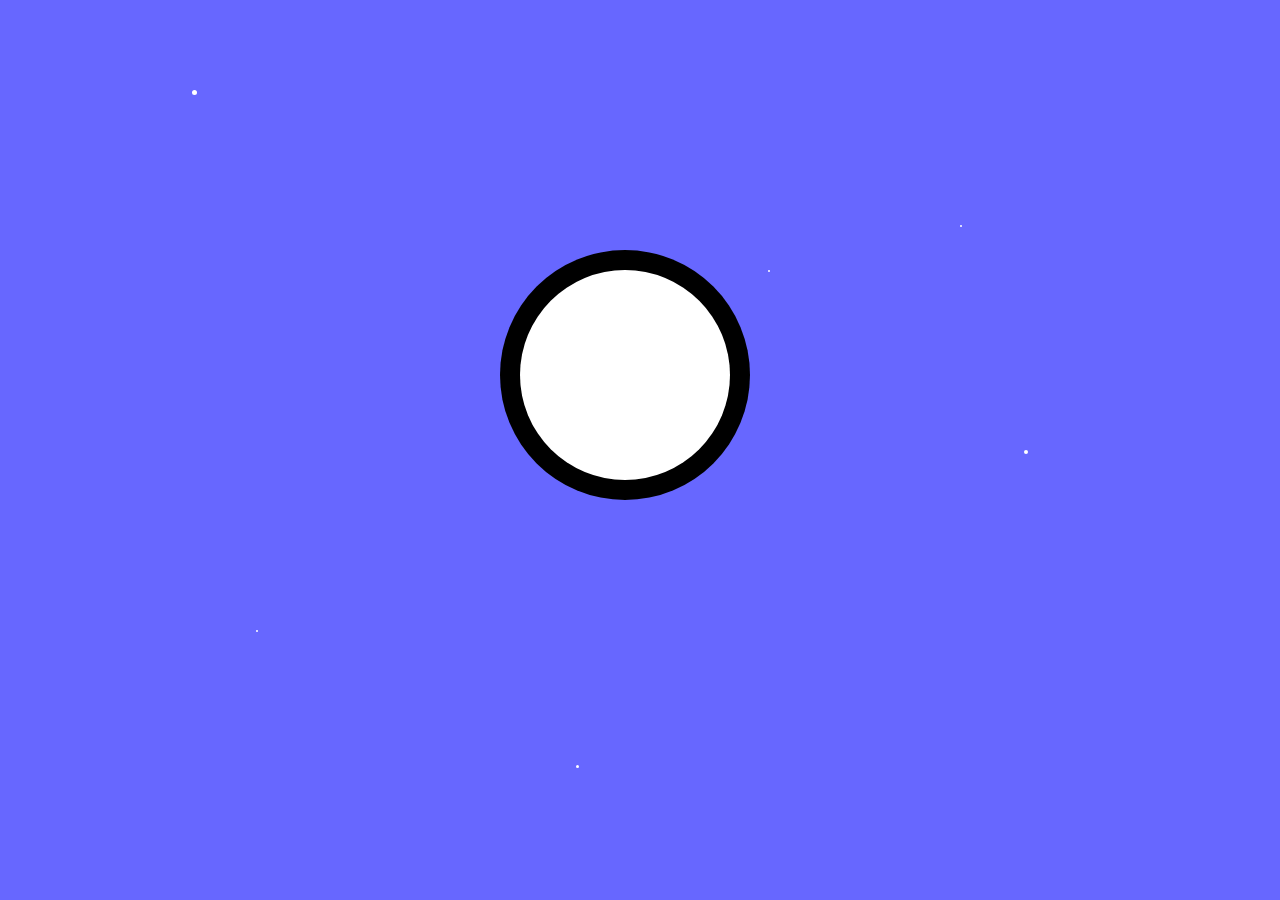
<file: animation.html>
<!DOCTYPE html>
<html lang="en">
<head>
  <meta charset="UTF-8" />
  <meta name="viewport" content="width=device-width, initial-scale=1.0" />
  <link rel="stylesheet" href="animation.css" />
  <title>Document</title>
</head>
<body>
  <div class="moon"></div>

  <div class="star" style="top: 10%; left: 15%; width: 5px; height: 5px; animation-delay: 0s;"></div>
  <div class="star" style="top: 30%; left: 60%; width: 2px; height: 2px; animation-delay: 0.5s;"></div>
  <div class="star" style="top: 50%; left: 80%; width: 4px; height: 4px; animation-delay: 1s;"></div>
  <div class="star" style="top: 70%; left: 20%; width: 2px; height: 2px; animation-delay: 1.5s;"></div>
  <div class="star" style="top: 85%; left: 45%; width: 3px; height: 3px; animation-delay: 0.8s;"></div>
  <div class="star" style="top: 25%; left: 75%; width: 2px; height: 2px; animation-delay: 2s;"></div>
</body>
</html>
</file>
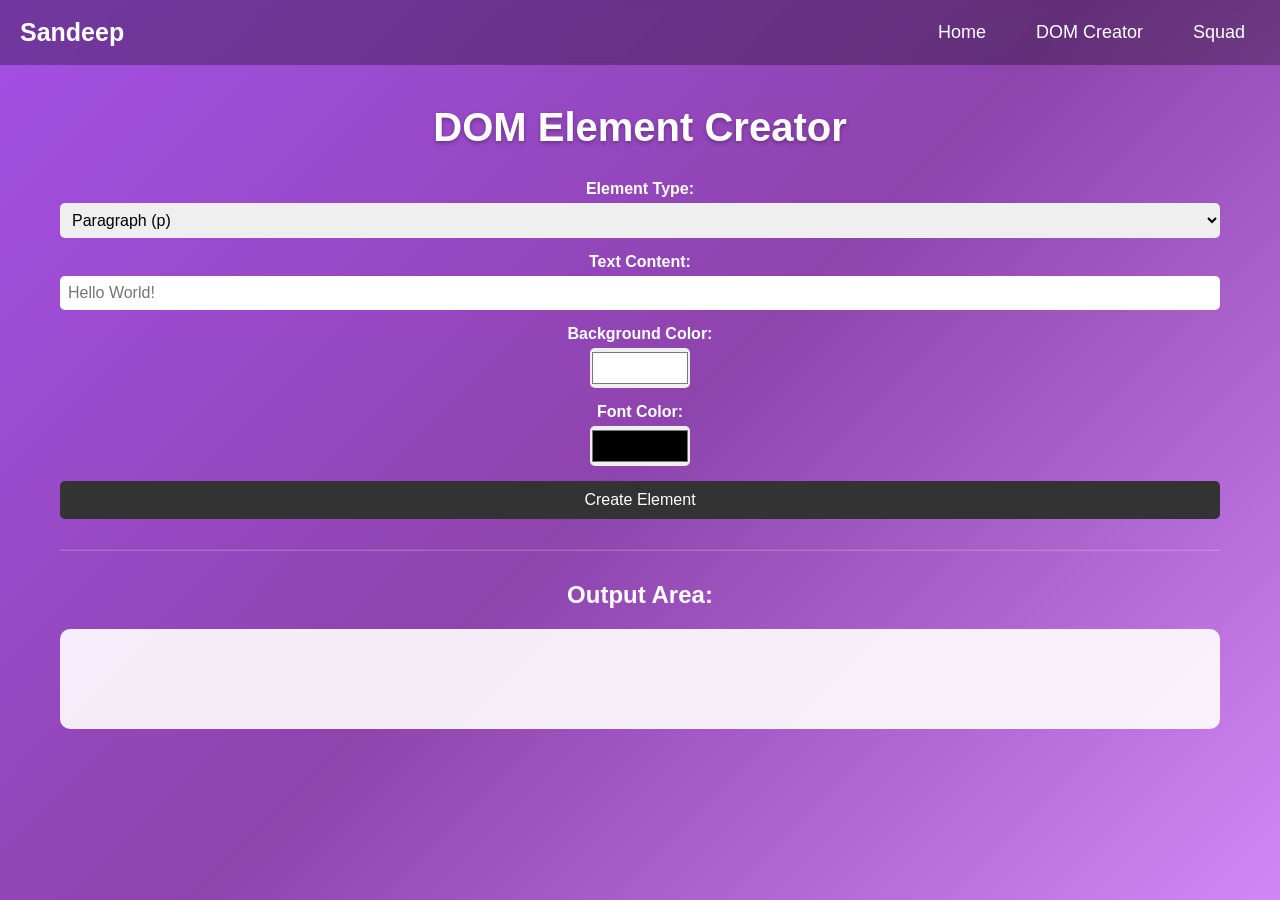
<file: Form.html>
<!DOCTYPE html>
<html lang="en">
<head>
    <meta charset="UTF-8">
    <meta name="viewport" content="width=device-width, initial-scale=1.0">
    <title>DOM Creator</title>
    <link rel="stylesheet" href="Project4.css">
</head>
<body>

    <header>
        <div class="logo">Sandeep</div>

        <nav class="side-nav" id="js-side-nav">
            <a href="Project4.html">Home</a>
            <a href="Form.html">DOM Creator</a>
            <a href="Change.html">Squad</a>
        </nav>

        <button class="hamburger" id="hamburgerBtn" aria-label="Toggle navigation">
            <span class="hamburger-line"></span>
            <span class="hamburger-line"></span>
            <span class="hamburger-line"></span>
        </button>
    </header>

    <main class="main-content">
        <h1>DOM Element Creator</h1>
        
        <div class="controls-box">
            <div class="input-group">
                <label for="elementType">Element Type:</label>
                <select id="elementType">
                    <option value="p">Paragraph (p)</option>
                    <option value="h1">Header (h1)</option>
                    <option value="h3">Sub-header (h3)</option>
                    <option value="div">Container (div)</option>
                    <option value="button">Button</option>
                </select>
            </div>

            <div class="input-group">
                <label for="elementText">Text Content:</label>
                <input type="text" id="elementText" placeholder="Hello World!">
            </div>

            <div class="input-group">
                <label for="bgColor">Background Color:</label>
                <input type="color" id="bgColor" value="#ffffff">
            </div>

            <div class="input-group">
                <label for="fontColor">Font Color:</label>
                <input type="color" id="fontColor" value="#000000">
            </div>

            <button id="createBtn" class="action-btn">Create Element</button>
        </div>

        <hr style="margin: 30px 0; border-color: rgba(255,255,255,0.2);">

        <h2>Output Area:</h2>
        <div id="outputContainer"></div>
    </main>

    <script src="Project4.js"></script>
</body>
</html>
</file>
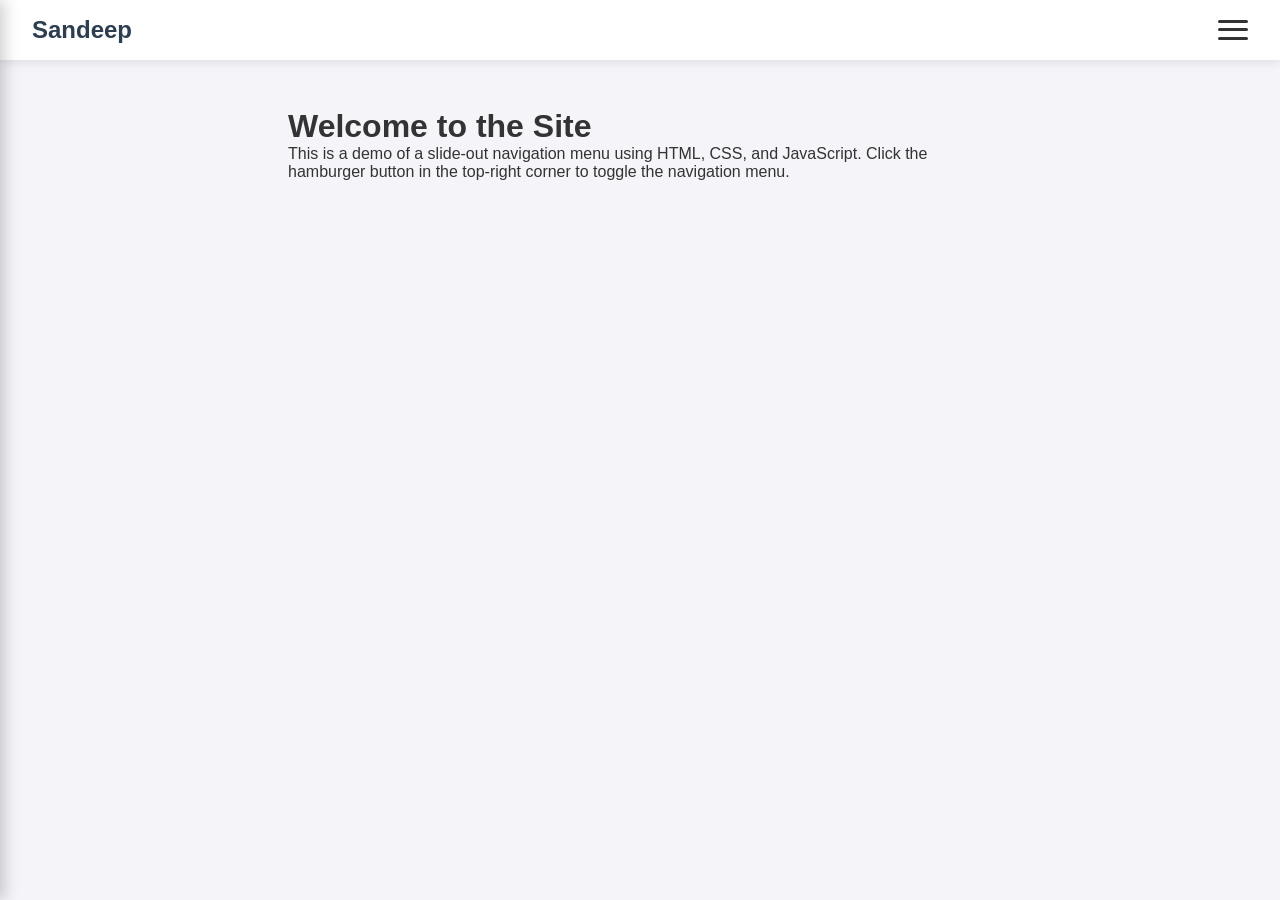
<file: indexx.html>
<!DOCTYPE html>
<html lang="en">
<head>
    <meta charset="UTF-8">
    <meta name="viewport" content="width=device-width, initial-scale=1.0">
    <title>Slide-Out Navigation</title>
    <link rel="stylesheet" href="style.css">
</head>
<body>

    <header>
        <div class="logo">Sandeep</div>
        <button class="nav-toggle" id="js-nav-toggle" aria-label="Toggle navigation">
            <span class="hamburger-line"></span>
            <span class="hamburger-line"></span>
            <span class="hamburger-line"></span>
        </button>
    </header>

    <nav class="side-nav" id="js-side-nav">
        <ul>
            <li><a href="#">Home</a></li>
            <li><a href="#">About Us</a></li>
            <li><a href="#">Services</a></li>
            <li><a href="#">Portfolio</a></li>
            <li><a href="#">Contact</a></li>
        </ul>
    </nav>

    <main class="main-content" id="js-main-content">
        <h1>Welcome to the Site</h1>
        <p>This is a demo of a slide-out navigation menu using HTML, CSS, and JavaScript. Click the hamburger button in the top-right corner to toggle the navigation menu.</p>
    </main>

    <script src="page.js"></script>
</body>
</html>
</file>
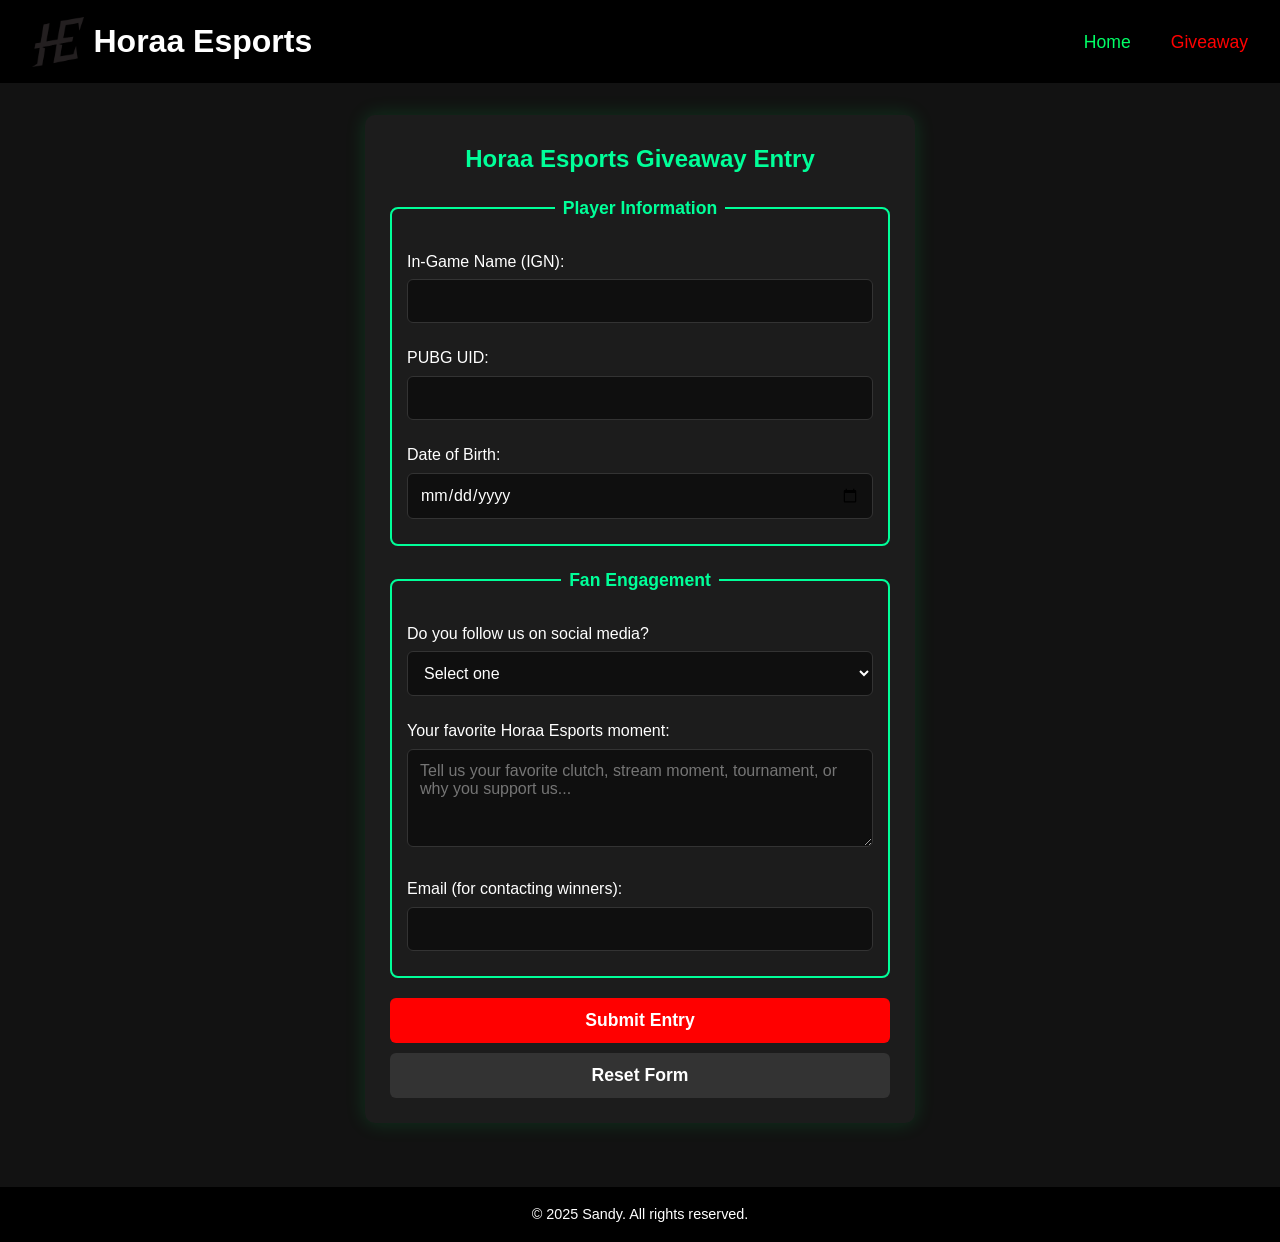
<file: Join.html>
<!DOCTYPE html>
<html lang="en">
<head>
  <meta charset="UTF-8">
  <meta name="viewport" content="width=device-width, initial-scale=1.0">
  <title>Horaa Esports Giveaway</title>
  <link rel="stylesheet" href="Project3.css">
</head>

<body>
  <header>
    <div class="logo">
      <img src="Logo Horaa.png" id="img" alt="Horaa Logo" />
      <h1>Horaa Esports</h1>
    </div>

    <input type="checkbox" id="nav-toggle" class="nav-toggle" />
    <label for="nav-toggle" class="nav-toggle-label">
      <span></span>
      <span></span>
      <span></span>
    </label>

    <nav>
      <ul>
        <li><a href="Project3.html">Home</a></li>
        <li><a href="Join.html" class="active">Giveaway</a></li>
      </ul>
    </nav>
  </header>

  <main>

    <form action="http://kijinoparagon.github.io/Testing/FormTester" method="GET" class="join-form">

      <h2>Horaa Esports Giveaway Entry</h2>

      <fieldset>
        <legend>Player Information</legend>

        <label for="ign">In-Game Name (IGN):</label>
        <input type="text" id="ign" name="ign" required>

        
        <label for="uid">PUBG UID:</label>
        <input type="number" id="uid" name="uid" required>

        
        <label for="dob">Date of Birth:</label>
        <input type="date" id="dob" name="dob" required>
      </fieldset>


      <fieldset>
        <legend>Fan Engagement</legend>

        <label for="follow">Do you follow us on social media?</label>
        <select id="follow" name="follow" required>
          <option value="" disabled selected>Select one</option>
          <option value="Yes">Yes</option>
          <option value="No">No</option>
        </select>

       
        <label for="moment">Your favorite Horaa Esports moment:</label>
        <textarea id="moment" name="moment" rows="4" placeholder="Tell us your favorite clutch, stream moment, tournament, or why you support us..." required></textarea>

        <label for="email">Email (for contacting winners):</label>
        <input type="email" id="email" name="email" required>

      </fieldset>

      <button type="submit">Submit Entry</button>
      <button type="reset" style="margin-top:10px; background:#333;">Reset Form</button>

    </form>

  </main>

  <footer>
    <p>&copy; 2025 Sandy. All rights reserved.</p>
  </footer>

</body>
</html>
</file>
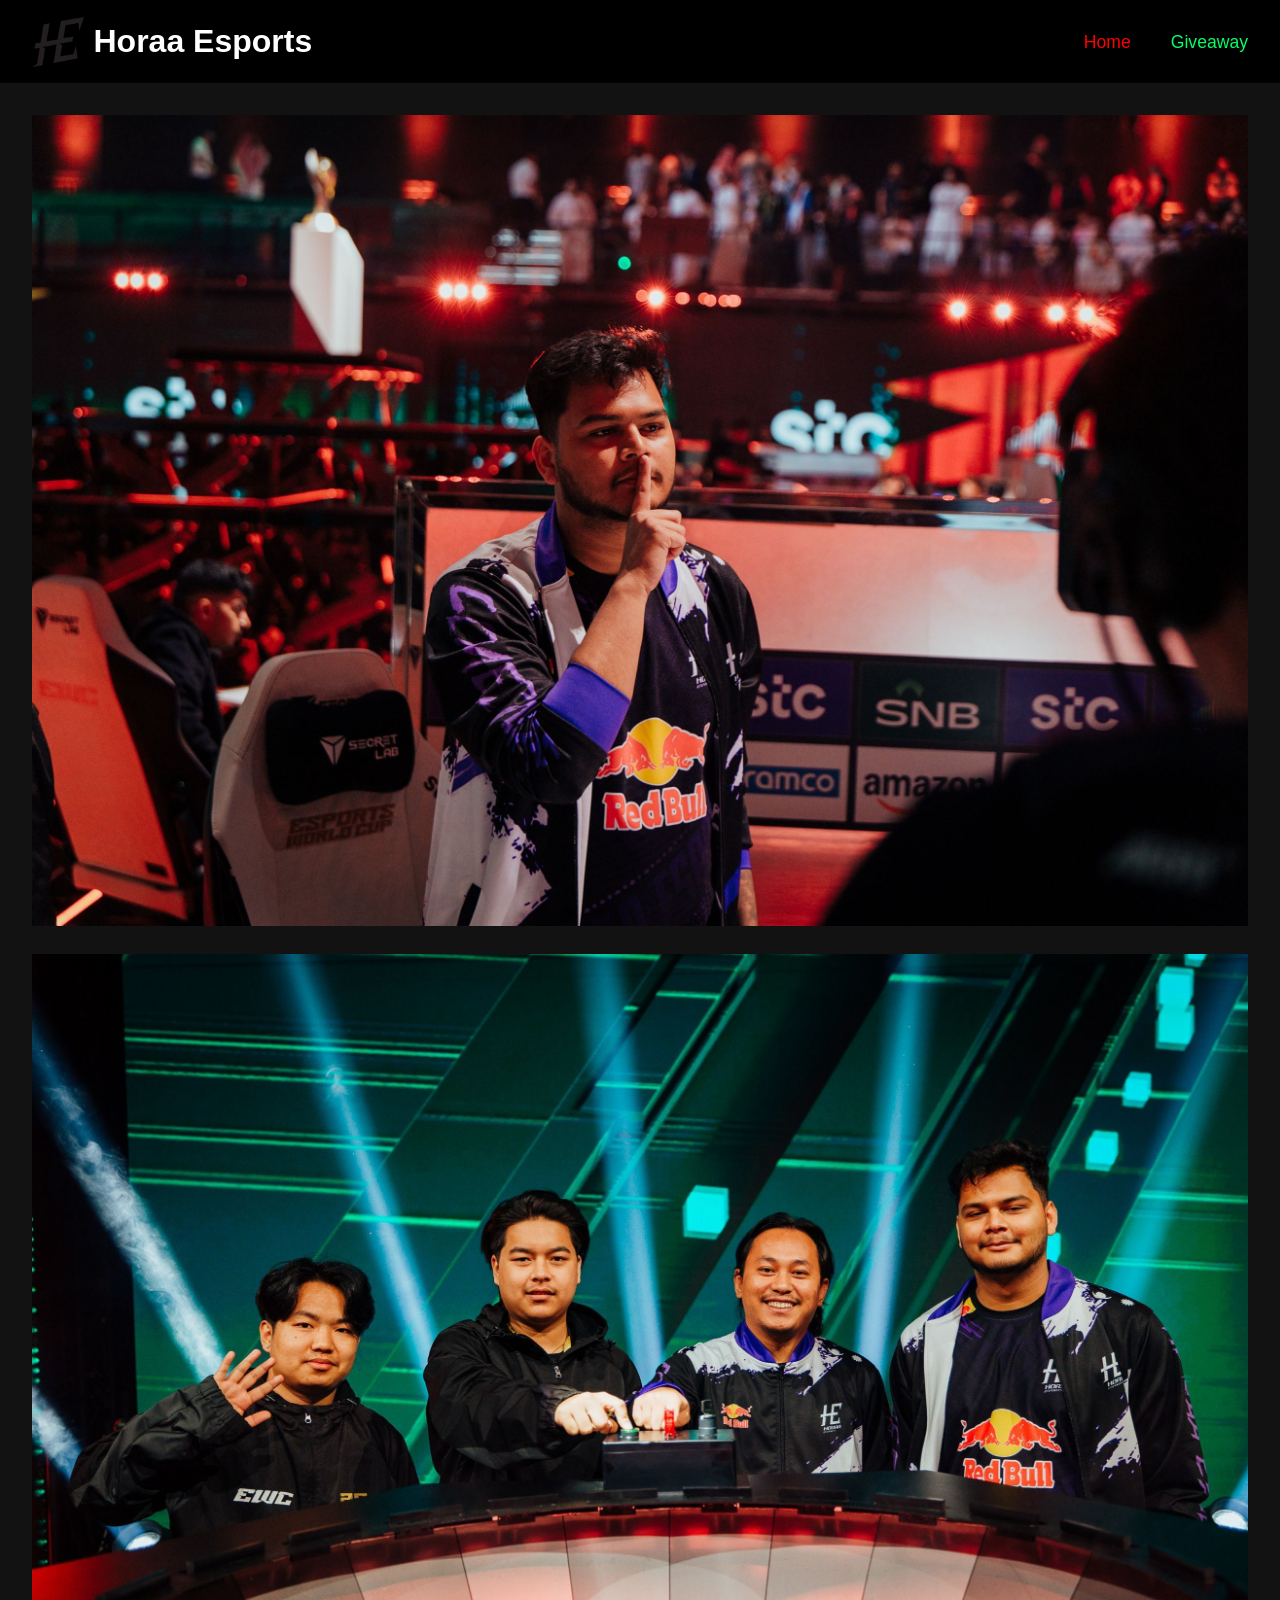
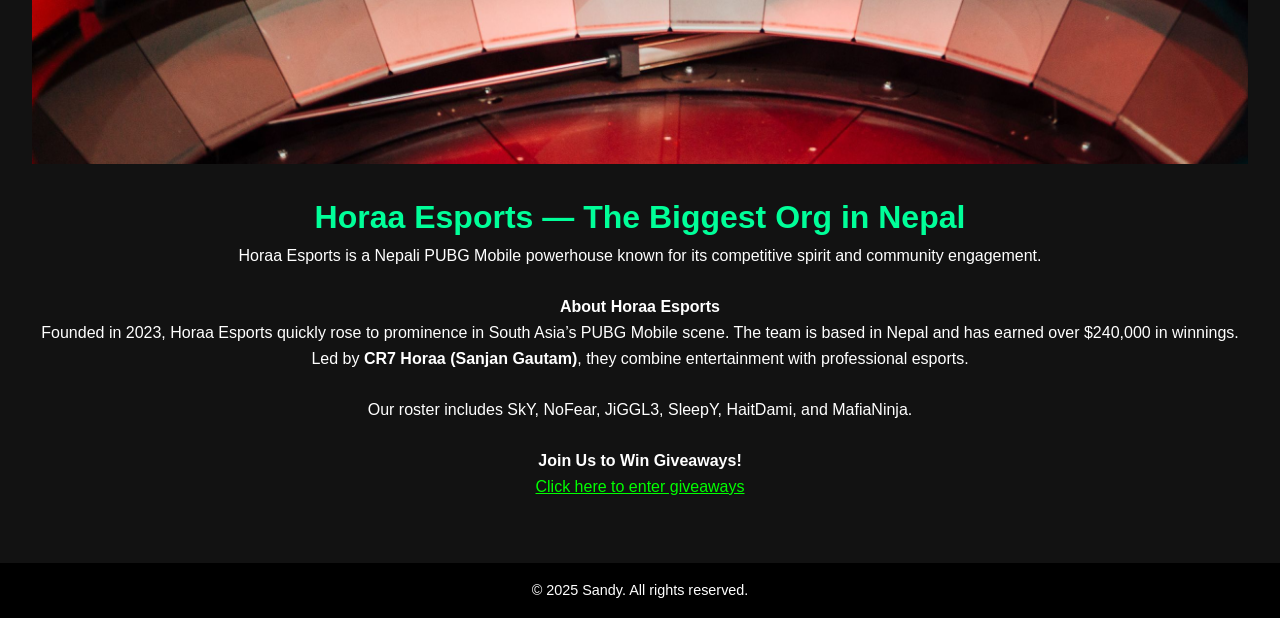
<file: Project3.html>
<!DOCTYPE html>
<html lang="en">
<head>
  <meta charset="UTF-8" />
  <meta name="viewport" content="width=device-width, initial-scale=1.0" />
  <title>Horaa Esports</title>
  <link rel="stylesheet" href="Project3.css" />
</head>

<body>
  <header>
    <div class="logo">
      <img src="Logo Horaa.png" id="img" alt="Horaa Logo" />
      <h1>Horaa Esports</h1>
    </div>

    <input type="checkbox" id="nav-toggle" class="nav-toggle" />
    <label for="nav-toggle" class="nav-toggle-label">
      <span></span>
      <span></span>
      <span></span>
    </label>

    <nav>
      <ul>
        <li><a href="Project3.html" class="active">Home</a></li>
        <li><a href="Join.html">Giveaway</a></li>
      </ul>
    </nav>
  </header>

  <main>
    <section id="banner">
      <img src="Jiggle.jpg" alt="IGL" style="width:100%; height:auto;" />
      <img src="Horaa Esp.jpg" alt="Horaa Esports" style="width:100%; height:auto; margin-top:20px;" />

      <h2>Horaa Esports — The Biggest Org in Nepal</h2>

      <p>
        Horaa Esports is a Nepali PUBG Mobile powerhouse known for its competitive spirit and community engagement.
        <br><br>

         <strong>About Horaa Esports</strong><br>
        Founded in 2023, Horaa Esports quickly rose to prominence in South Asia’s PUBG Mobile scene.  
        The team is based in Nepal and has earned over $240,000 in winnings.  
        Led by <strong>CR7 Horaa (Sanjan Gautam)</strong>, they combine entertainment with professional esports.

        <br><br>
        Our roster includes SkY, NoFear, JiGGL3, SleepY, HaitDami, and MafiaNinja.

        <br><br>
         <strong>Join Us to Win Giveaways!</strong><br>
        <a href="Join.html" style="color:#00ff00; text-decoration:underline;">Click here to enter giveaways</a>
      </p>
    </section>
  </main>

  <footer>
    <p>&copy; 2025 Sandy. All rights reserved.</p>
  </footer>
</body>
</html>
</file>
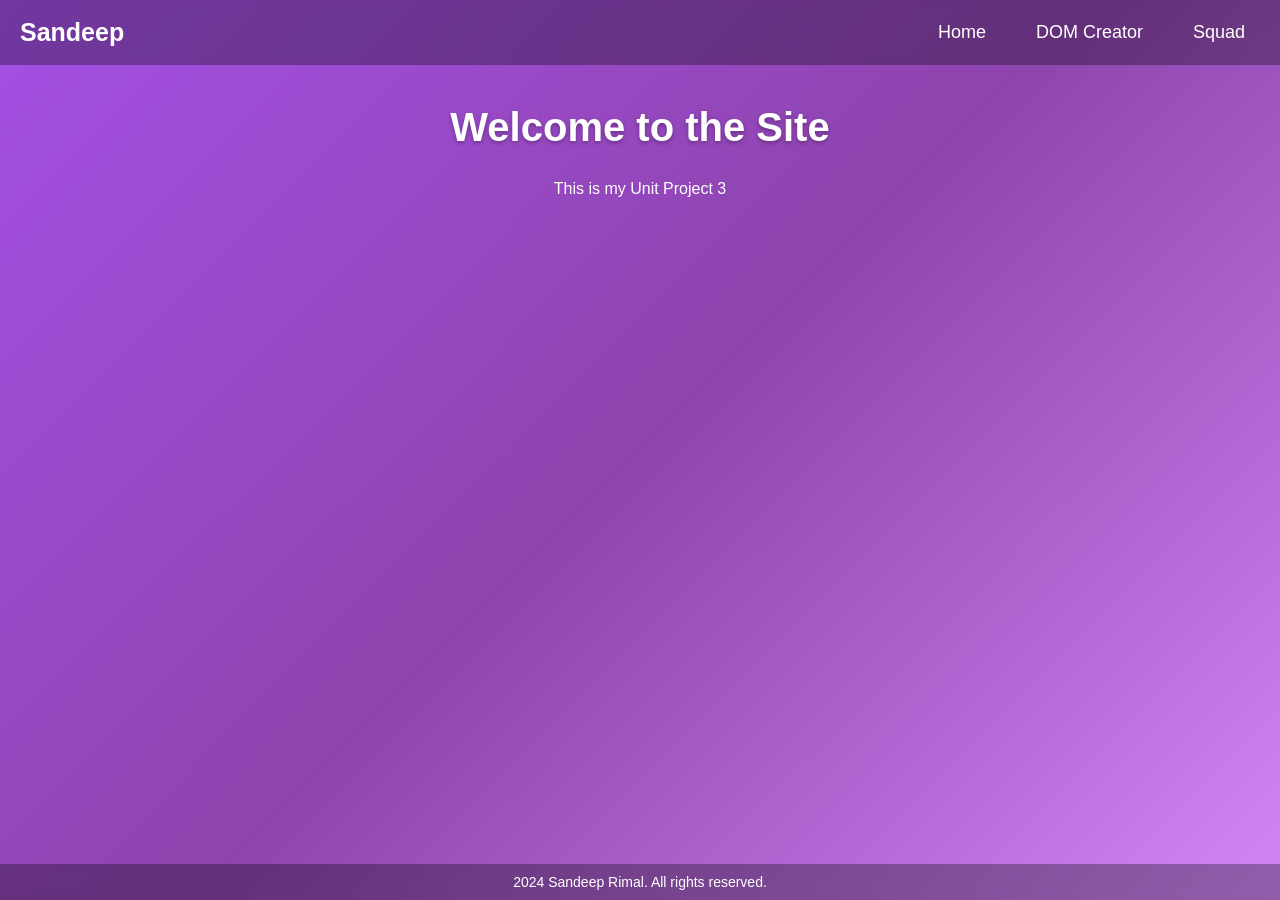
<file: Project4.html>
<!DOCTYPE html>
<html lang="en">
<head>
    <meta charset="UTF-8">
    <meta name="viewport" content="width=device-width, initial-scale=1.0">
    <title>Home - Project 4</title>
    <link rel="stylesheet" href="Project4.css">
</head>
<body>

    <header>
        <div class="logo">Sandeep</div>

        <nav class="side-nav" id="js-side-nav">
            <a href="Project4.html">Home</a>
            <a href="Form.html">DOM Creator</a>
            <a href="Change.html">Squad</a>
        </nav>

        <button class="hamburger" id="hamburgerBtn" aria-label="Toggle navigation">
            <span class="hamburger-line"></span>
            <span class="hamburger-line"></span>
            <span class="hamburger-line"></span>
        </button>
    </header>

    <main class="main-content">
        <h1>Welcome to the Site</h1>
        <p>This is my Unit Project 3</p>
    </main>

    <footer>
        <p>2024 Sandeep Rimal. All rights reserved.</p>
    </footer>

    <script src="Project4.js"></script>
</body>
</html>
</file>
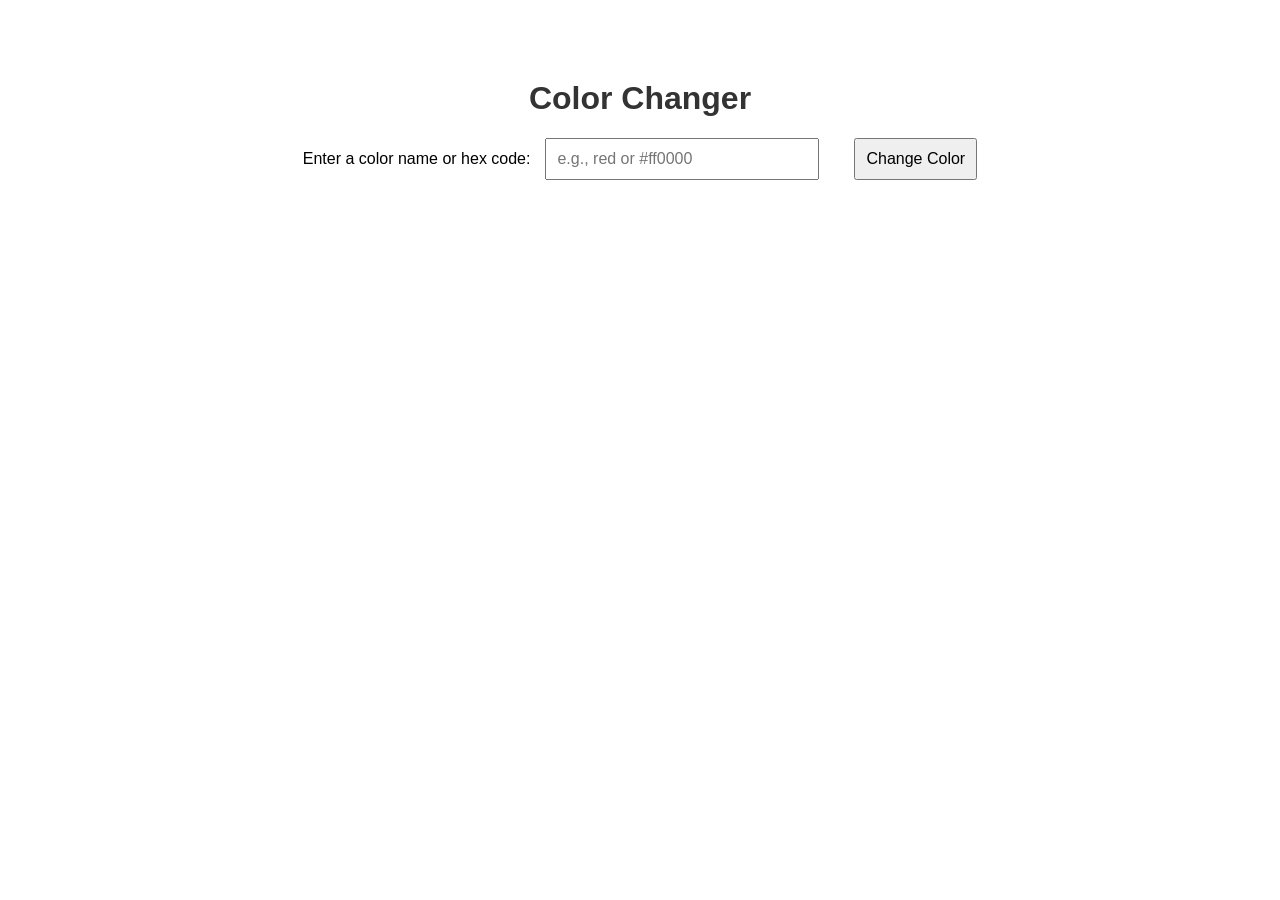
<file: week14.html>
<!DOCTYPE html>
<html lang="en">
<head>
    <meta charset="UTF-8">
    <meta name="viewport" content="width=device-width, initial-scale=1.0">
    <title>Color Changer</title>
    <link rel="stylesheet" href="week14.css">
    
</head>
<body>
    <header>
        <h1>Color Changer</h1>
        <form id="colorform">
            <label for="color-input">Enter a color name or hex code:</label>
            <input type="text" id="color-input" name="color-input" placeholder="e.g., red or #ff0000">
           <br>
            <button type="submit">Change Color</button>
        </form>
        <script src="week14.js"></script>

    </header>
    
</body>
</html>
</file>
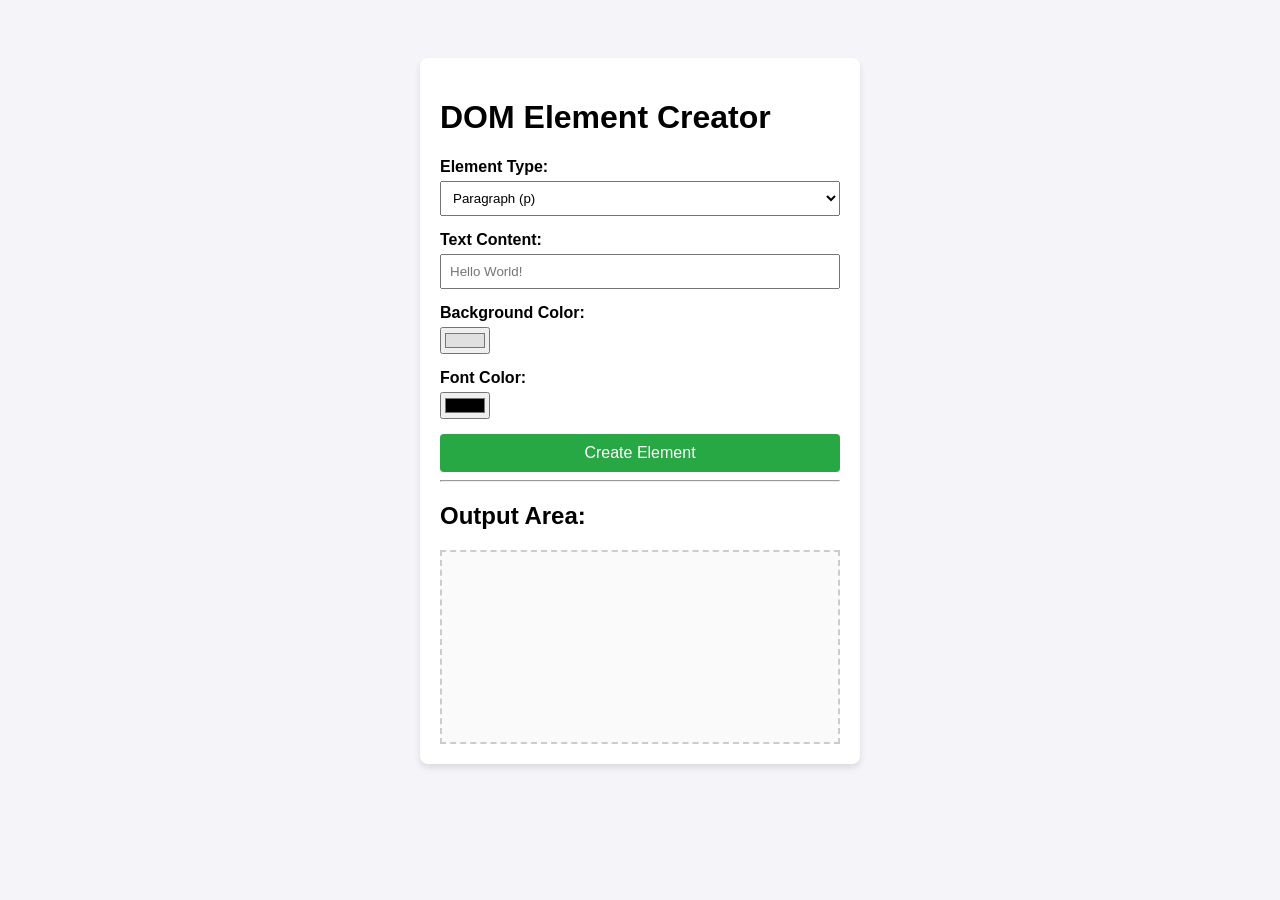
<file: Week15.html>
<!DOCTYPE html>
<html lang="en">
<head>
    <meta charset="UTF-8">
    <meta name="viewport" content="width=device-width, initial-scale=1.0">
    <title>DOM Element Creator</title>
    <link rel="stylesheet" href="Week15.css">
</head>
<body>

    <div class="container">
        <h1>DOM Element Creator</h1>
        
        <div class="controls">
            <div class="input-group">
                <label>Element Type:</label>
                <select id="elementType">
                    <option value="p">Paragraph (p)</option>
                    <option value="h1">Header (h1)</option>
                    <option value="h3">Sub-header (h3)</option>
                    <option value="div">Container (div)</option>
                    <option value="button">Button</option>
                </select>
            </div>

            <div class="input-group">
                <label>Text Content:</label>
                <input type="text" id="elementText" placeholder="Hello World!">
            </div>

            <div class="input-group">
                <label>Background Color:</label>
                <input type="color" id="bgColor" value="#e0e0e0">
            </div>

            <div class="input-group">
                <label>Font Color:</label>
                <input type="color" id="fontColor" value="#000000">
            </div>

            <button id="createBtn">Create Element</button>
        </div>

        <hr>

        <h2>Output Area:</h2>
        <div id="outputContainer"></div>
    </div>

    <script src="Week15.js"></script>
</body>
</html>
</file>
<file: animation.css>
* {
  margin: 0;
  padding: 0;
  box-sizing: border-box;
  background: rgb(103, 103, 255);
}
@keyframes twinkle {
  0%, 100% { opacity: 0.2; }
  50% { opacity: 1; }
}

@keyframes spin {
 0% {
   transform: translateX(40px) scale(0.9);
   box-shadow: none;
 }
  50% {
    transform: translateX(-40px) scale(1.1);
    box-shadow: 0 0 10px 5px rgb(220, 209, 209);
  }
  100% {
    transform: translateX(-40px) scale(0.9);
    box-shadow: none;
  }
}

.moon {
 background: black;
  width: 250px;
  height: 250px;
  border-radius: 50%;
  position: relative;
  display: flex;
  justify-content: center;
  align-items: center;
  transform: translate(200%, 100%);
  
}
.moon::before {
  content: '';
  position: absolute;
  top: 20px;
  left: 20px;
  width: 210px;
  height: 210px;
  background: rgb(255, 255, 255);
  border-radius: 50%;
  animation: spin 4s linear infinite;
}
.star {
  position: absolute;
  background: white;
  border-radius: 50%;
  animation: twinkle 2s infinite ease-in-out;
}
</file>
<file: Project4.css>
/* ============================
   RESET & GLOBAL
============================ */
* {
    margin: 0;
    padding: 0;
    box-sizing: border-box;
}

body {
    font-family: 'Segoe UI', Tahoma, Geneva, Verdana, sans-serif;
    /* Main Purple Gradient Background */
    background: linear-gradient(135deg, #a450e6, #8e44ad, #d187f5);
    min-height: 100vh;
    color: white;
}

/* ============================
   HEADER & NAV
============================ */
header {
    background-color: rgba(0, 0, 0, 0.3);
    padding: 14px 20px;
    display: flex;
    justify-content: space-between;
    align-items: center;
    backdrop-filter: blur(5px);
    position: sticky;
    top: 0;
    z-index: 100;
}

.logo {
    font-size: 25px;
    font-weight: bold;
}

/* Desktop Nav */
.side-nav {
    display: flex;
    gap: 20px;
}

.side-nav a {
    color: white;
    text-decoration: none;
    padding: 8px 15px;
    font-size: 18px;
    transition: 0.3s;
}

.side-nav a:hover {
    background-color: rgba(255, 255, 255, 0.2);
    border-radius: 5px;
}

/* Mobile Nav Toggle */
.hamburger {
    display: none;
    flex-direction: column;
    cursor: pointer;
    background: none;
    border: none;
}

.hamburger-line {
    width: 28px;
    height: 3px;
    background: white;
    margin: 4px 0;
    border-radius: 4px;
}

/* Mobile Layout Logic */
@media (max-width: 768px) {
    .hamburger { display: flex; }
    
    .side-nav {
        position: fixed;
        top: 0;
        left: -100%;
        width: 250px;
        height: 100vh;
        background: #2c0e3a;
        flex-direction: column;
        padding-top: 80px;
        transition: 0.3s;
        z-index: 10;
        box-shadow: 2px 0 10px rgba(0,0,0,0.5);
    }

    .side-nav.active { left: 0; }
    
    .side-nav a {
        width: 100%;
        padding: 15px 20px;
        border-bottom: 1px solid rgba(255,255,255,0.1);
    }
}

/* ============================
   MAIN CONTENT
============================ */
.main-content {
    padding: 40px 20px;
    text-align: center;
    max-width: 1200px;
    margin: 0 auto;
    min-height: 80vh;
}

h1 {
    margin-bottom: 30px;
    font-size: 2.5rem;
    text-shadow: 0 2px 4px rgba(0,0,0,0.3);
}

footer {
   position: fixed;
   bottom: 0;
   width: 100%;
    background-color: rgba(0, 0, 0, 0.3);
    text-align: center;
    padding: 10px 0;
    backdrop-filter: blur(5px);
    color: white;
    font-size: 14px;
    
}
   
}

/* ============================
   DOM CREATOR STYLES (Week14.html)
============================ */
.controls-box {
    background: rgba(255, 255, 255, 0.1);
    padding: 20px;
    border-radius: 15px;
    display: inline-block;
    text-align: left;
    backdrop-filter: blur(5px);
    border: 1px solid rgba(255,255,255,0.2);
    width: 100%;
    max-width: 500px;
}

.input-group {
    margin-bottom: 15px;
}

.input-group label {
    display: block;
    margin-bottom: 5px;
    font-weight: bold;
}

.input-group input[type="text"],
.input-group select {
    width: 100%;
    padding: 8px;
    border-radius: 5px;
    border: none;
    font-size: 16px;
}

.input-group input[type="color"] {
    width: 100px;
    height: 40px;
    border: none;
    border-radius: 5px;
    cursor: pointer;
}

.action-btn {
    background-color: #333;
    color: white;
    padding: 10px 20px;
    border: none;
    border-radius: 5px;
    cursor: pointer;
    font-size: 16px;
    width: 100%;
    transition: 0.2s;
}

.action-btn:hover {
    background-color: #555;
    transform: scale(1.02);
}

#outputContainer {
    min-height: 100px;
    padding: 20px;
    background: rgba(255,255,255,0.9);
    border-radius: 10px;
    color: black;
    margin-top: 20px;
}

/* ============================
   SQUAD CARD STYLES (Change.html)
============================ */
.squad-container {
    display: flex;
    justify-content: center;
    flex-wrap: wrap;
    gap: 30px;
}

.card {
    background: rgba(255, 255, 255, 0.15);
    backdrop-filter: blur(10px);
    border: 1px solid rgba(255, 255, 255, 0.3);
    border-radius: 20px;
    padding: 30px 20px;
    width: 300px;
    text-align: center;
    box-shadow: 0 8px 32px 0 rgba(31, 38, 135, 0.37);
    transition: transform 0.3s ease;
}

.card:hover {
    transform: translateY(-10px);
    background: rgba(255, 255, 255, 0.25);
}

.player-img {
    width: 200px;
    height: 220px;
    object-fit: cover;
    object-position: top;
    border-radius: 10px;
    margin-bottom: 20px;
}

.player-name {
    font-size: 1.8rem;
    font-weight: bold;
    margin-bottom: 5px;
}

.player-role {
    font-size: 1rem;
    color: #e0e0e0;
    text-transform: uppercase;
    letter-spacing: 1px;
    margin-bottom: 15px;
}

.social-links {
    display: flex;
    justify-content: center;
    gap: 15px;
}

.social-icon {
    width: 40px;
    height: 40px;
    background: rgba(255,255,255,0.9);
    border-radius: 50%;
    display: flex;
    justify-content: center;
    align-items: center;
    text-decoration: none;
    transition: 0.3s;
    font-size: 18px;
}

.social-icon:hover { transform: scale(1.1); background: white; }
.fa-youtube { color: #ff0000; }
.fa-facebook-f { color: #1877f2; }
.fa-instagram { color: #e4405f; }
</file>
<file: style.css>
* { box-sizing: border-box; margin: 0; padding: 0; }
body {
    font-family: 'Segoe UI', Tahoma, Geneva, Verdana, sans-serif;
    background-color: #f4f4f9;
    color: #333;
    overflow-x: hidden;
}

header {
    background-color: #ffffff;
    padding: 1rem 2rem;
    box-shadow: 0 2px 10px rgba(0,0,0,0.1);
    display: flex;
    justify-content: space-between;
    align-items: center;
    position: relative;
    z-index: 20;
}

.logo { font-weight: bold; font-size: 1.5rem; color: #2c3e50; }

.nav-toggle {
    background: transparent;
    border: none;
    cursor: pointer;
    display: flex;
    flex-direction: column;
    justify-content: space-around;
    width: 30px;
    height: 25px;
    padding: 0;
    z-index: 100;
}
.nav-toggle:focus { outline: none; }

.hamburger-line {
    width: 100%;
    height: 3px;
    background-color: #333;
    border-radius: 10px;
    transition: all 0.3s linear;
    position: relative;
    transform-origin: 1px;
}

.side-nav {
    position: fixed;
    top: 0;
    left: 0;
    height: 100vh;
    width: 250px;
    background-color: #2c3e50;
    padding-top: 80px;
    transform: translateX(-100%);
    transition: transform 0.3s cubic-bezier(0.77, 0.2, 0.05, 1.0);
    z-index: 50;
    box-shadow: 4px 0 15px rgba(0,0,0,0.2);
}

.side-nav ul { list-style: none; padding: 0; }
.side-nav a {
    display: block;
    padding: 15px 30px;
    color: #ecf0f1;
    text-decoration: none;
    font-size: 1.1rem;
    transition: background 0.2s;
    border-left: 4px solid transparent;
}
.side-nav a:hover {
    background-color: #34495e;
    border-left: 4px solid #3498db;
}

.side-nav.is-active { transform: translateX(0); }

.nav-toggle.is-active .hamburger-line:nth-child(1) { transform: rotate(45deg); }
.nav-toggle.is-active .hamburger-line:nth-child(2) { opacity: 0; transform: translateX(-20px); }
.nav-toggle.is-active .hamburger-line:nth-child(3) { transform: rotate(-45deg); }

.main-content {
    padding: 3rem;
    max-width: 800px;
    margin: 0 auto;
    transition: transform 0.3s ease-in-out;
}
.main-content.is-pushed { transform: translateX(250px); }

@media (max-width: 600px) {
    .main-content.is-pushed { transform: translateX(0); opacity: 0.5; }
}
</file>
<file: Project3.css>
* {
  margin: 0;
  padding: 0;
  box-sizing: border-box;
  font-family: "Poppins", sans-serif;
}

body {
  background-color: #121212;
  color: #ffffff;
  line-height: 1.6;
}

header {
  background-color: #000;
  display: flex;
  align-items: center;
  justify-content: space-between;
  padding: 1rem 2rem;
  position: sticky;
  top: 0;
  z-index: 1000;
  gap: 15px;
}

.logo {
  display: flex;
  align-items: center;
}

.logo img {
  height: 50px;
  margin-right: 10px;
  animation: spinLogo 6s linear infinite;
}

nav ul {
  list-style: none;
  display: flex;
  gap: 40px;
}

nav ul li a {
  color: #00ff66;
  text-decoration: none;
  font-size: 1.1rem;
  font-weight: 500;
  transition: 0.2s;
}

nav ul li a:hover,
nav ul li a.active {
  color: #ff0000;
}


.nav-toggle {
  display: none;
}

.nav-toggle-label {
  display: none;
  flex-direction: column;
  justify-content: space-between;
  width: 28px;
  height: 20px;
  cursor: pointer;
  min-width: 28px;
  flex-shrink: 0;
}

.nav-toggle-label span {
  height: 3px;
  width: 100%;
  background-color: #fff;
  border-radius: 2px;
}

@media (max-width: 768px) {
  nav ul {
    position: absolute;
    top: 70px;
    left: 0;
    right: 0;
    background: #000;
    flex-direction: column;
    align-items: center;
    gap: 1rem;
    padding: 20px 0;
    display: none;
  }

  .nav-toggle-label {
    display: flex;
  }

  .nav-toggle:checked + .nav-toggle-label + nav ul {
    display: flex;
  }

  .logo img {
    height: 40px;
  }
}


main {
  padding: 2rem;
  text-align: center;
  animation: fadeIn 1.2s ease-in-out;
}

#banner h2 {
  margin-top: 20px;
  font-size: 2rem;
  color: #00ff99;
}

.join-form {
  max-width: 550px;
  margin: auto;
  background: #1c1c1c;
  padding: 25px;
  border-radius: 10px;
  box-shadow: 0 0 20px rgba(0, 255, 100, 0.15);
  animation: fadeIn 1.4s;
}

.join-form h2 {
  margin-bottom: 15px;
  color: #00ff99;
  font-weight: 700;
}

fieldset {
  border: 2px solid #00ff99;
  padding: 15px;
  border-radius: 8px;
  margin-bottom: 20px;
}

legend {
  padding: 0 8px;
  font-size: 1.1rem;
  font-weight: 600;
  color: #00ff99;
}

.join-form label {
  display: block;
  text-align: left;
  margin: 12px 0 5px;
  font-weight: 500;
}

.join-form input,
.join-form select,
.join-form textarea {
  width: 100%;
  padding: 12px;
  border: none;
  border-radius: 6px;
  margin-bottom: 10px;
  background: #0f0f0f;
  color: #fff;
  outline: none;
  font-size: 1rem;
  border: 1px solid #333;
  transition: 0.2s;
}

.join-form input:focus,
.join-form select:focus,
.join-form textarea:focus {
  border-color: #00ff66;
  box-shadow: 0 0 5px rgba(0, 255, 100, 0.4);
}


.join-form button {
  padding: 12px;
  width: 100%;
  border: none;
  color: white;
  font-size: 1.1rem;
  font-weight: 600;
  border-radius: 6px;
  cursor: pointer;
  transition: 0.3s;
}

.join-form button[type="submit"] {
  background: #ff0000;
}

.join-form button[type="submit"]:hover {
  background: #cc0000;
  transform: translateY(-2px);
}

.join-form button[type="reset"] {
  background: #444;
  margin-top: 10px;
}

.join-form button[type="reset"]:hover {
  background: #666;
  transform: translateY(-2px);
}


footer {
  background-color: #000;
  text-align: center;
  padding: 1rem;
  margin-top: 2rem;
  font-size: 0.9rem;
}


@keyframes fadeIn {
  from { opacity: 0; }
  to   { opacity: 1; }
}
@keyframes spinLogo {
  from { transform: rotate(0deg); }
  to   { transform: rotate(90deg); }
}
</file>
<file: week14.css>
body {
    font-family: Arial, sans-serif;
    text-align: center;
    margin-top: 80px;
}

input {
    padding: 10px;
    width: 250px;
    font-size: 16px;
}

button {
    padding: 10px;
    font-size: 16px;
    cursor: pointer;
    margin-left: 5px;
 
}
button:hover {
    background-color: #4CAF50;
    color: white;
}
form {
    display: flex;
    align-items: center;
    gap: 15px; 
    justify-content: center;
}
h1 {
    color: #333;
}
</file>
<file: Week15.css>
body {
    font-family: Arial, sans-serif;
    background-color: #f4f4f9;
    display: flex;
    justify-content: center;
    padding-top: 50px;
}

.container {
    background: white;
    padding: 20px;
    border-radius: 8px;
    box-shadow: 0 4px 6px rgba(0,0,0,0.1);
    width: 400px;
}

.input-group {
    margin-bottom: 15px;
}

label {
    display: block;
    margin-bottom: 5px;
    font-weight: bold;
}

input[type="text"], select {
    width: 100%;
    padding: 8px;
    box-sizing: border-box; 
}

#createBtn {
    width: 100%;
    padding: 10px;
    background-color: #28a745;
    color: white;
    border: none;
    border-radius: 4px;
    cursor: pointer;
    font-size: 16px;
}

#createBtn:hover {
    background-color: #218838;
}

#outputContainer {
    border: 2px dashed #ccc;
    padding: 20px;
    min-height: 150px;
    background-color: #fafafa;
    display: flex;
    flex-direction: column;
    gap: 10px;
}
</file>
